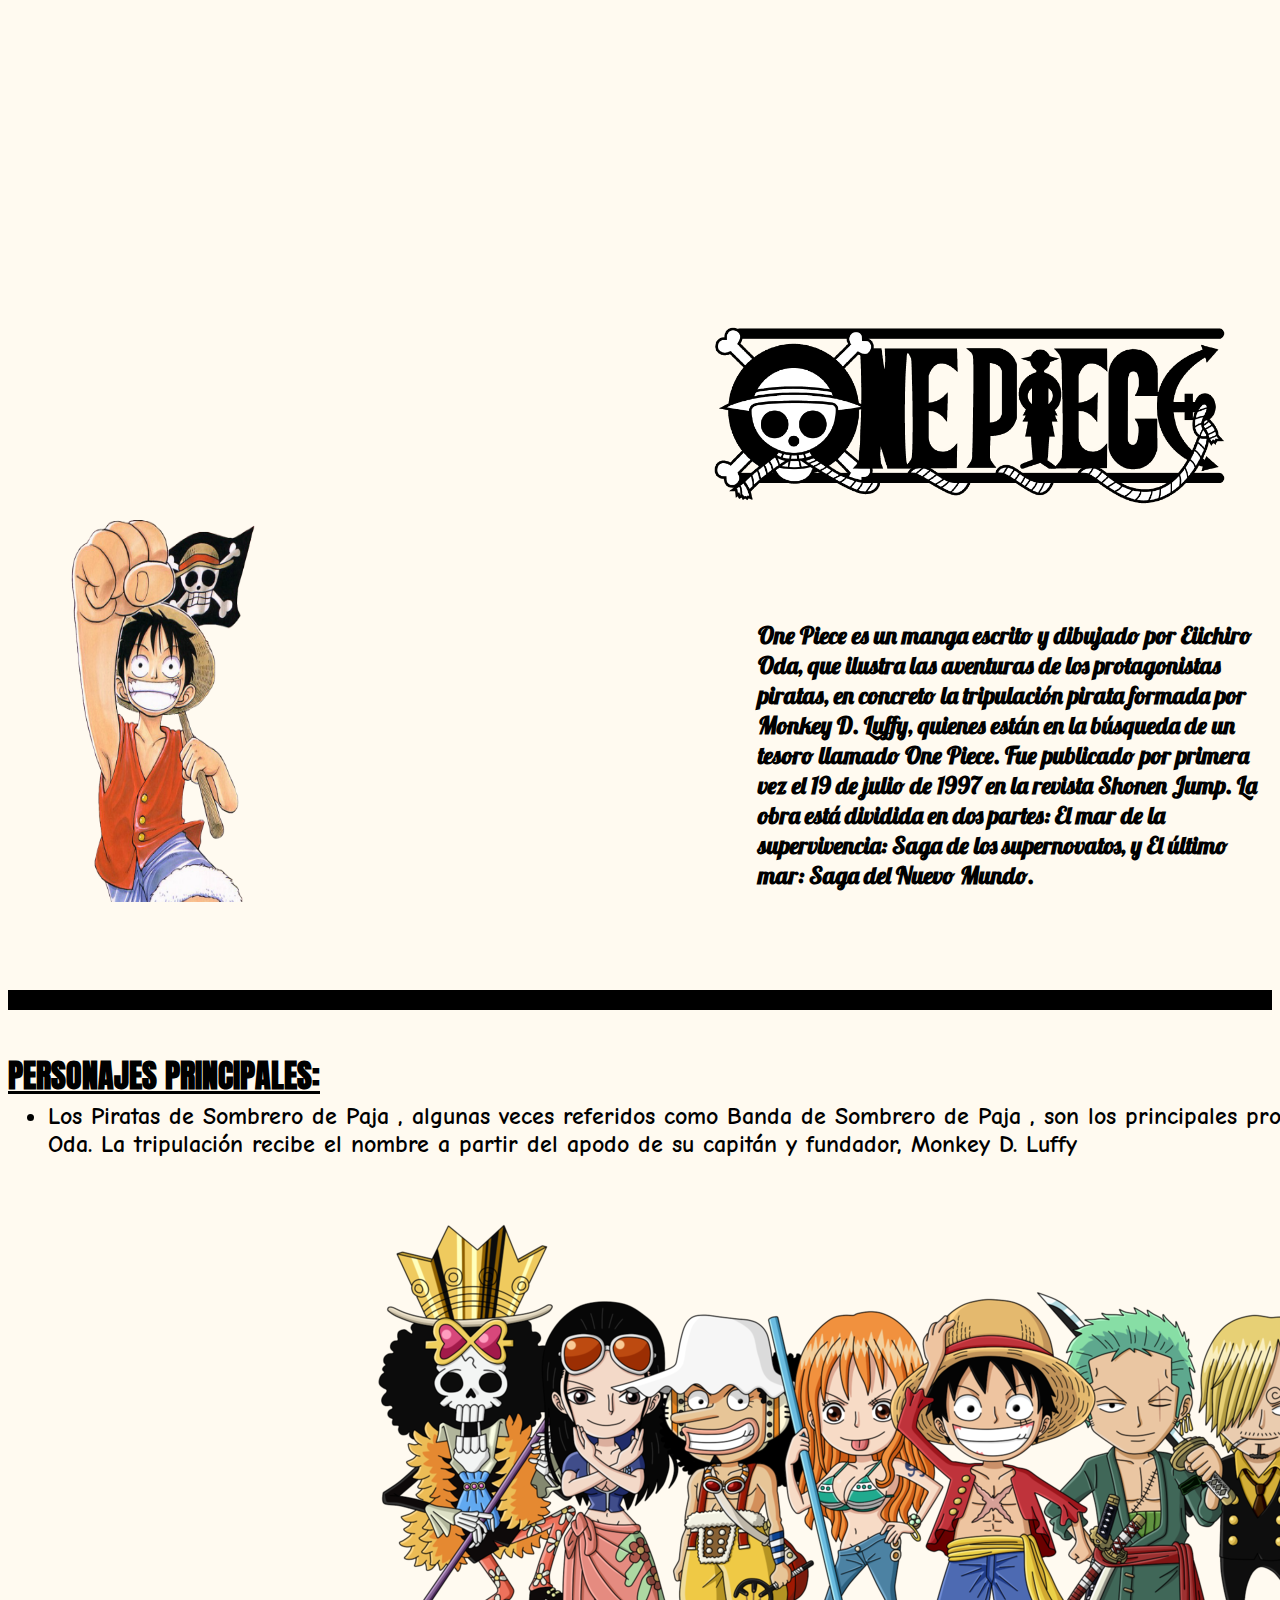
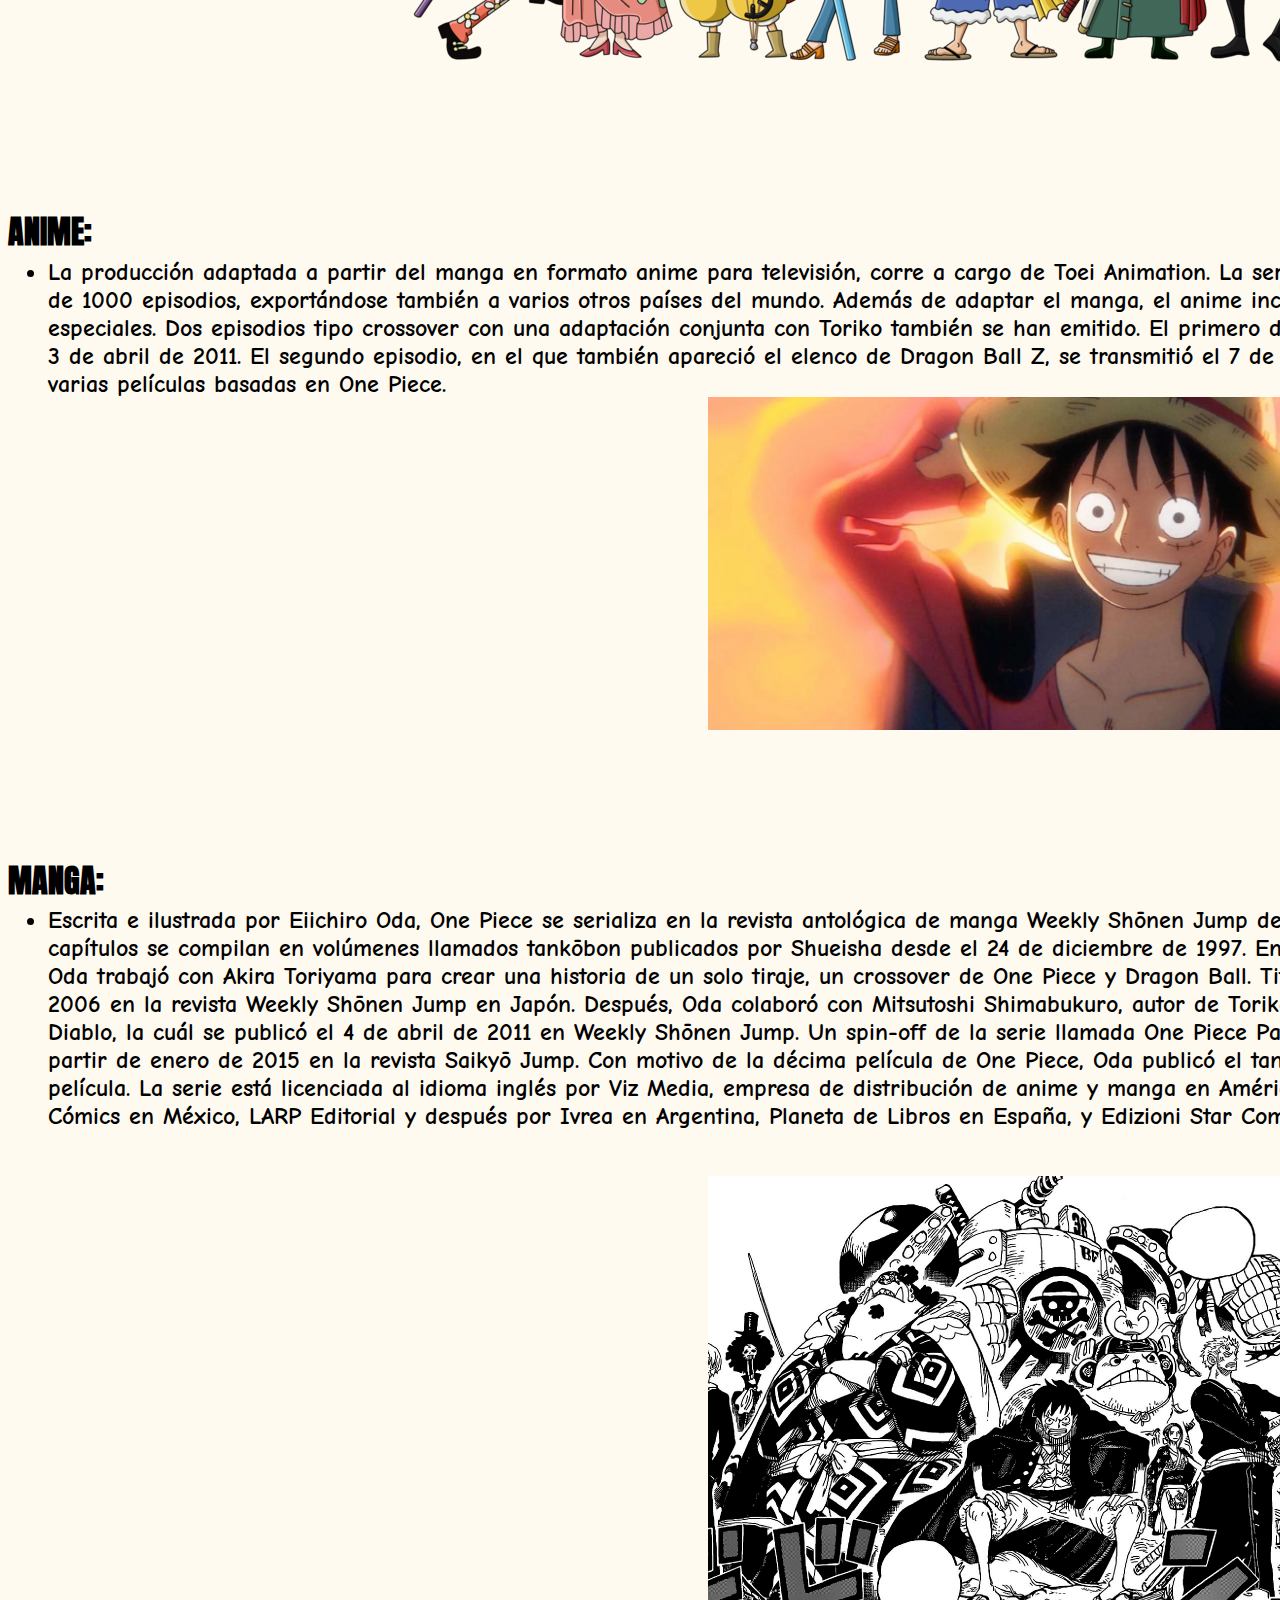
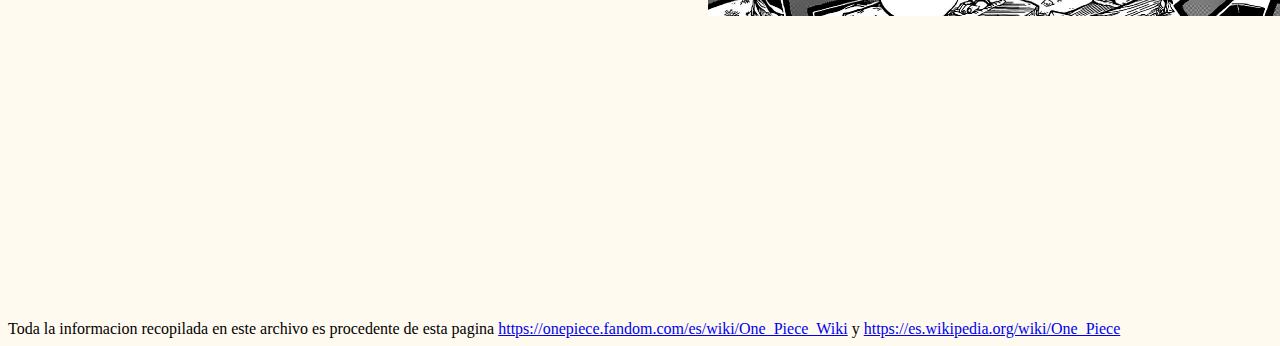
<file: index.html>
<!DOCTYPE html>
<html lang="en">
<head>
    <meta charset="UTF-8">
    <meta http-equiv="X-UA-Compatible" content="IE=edge">
    <meta name="viewport" content="width=device-width, initial-scale=1.0">
    <title>Document</title>
    <link rel="stylesheet" href="styles.css">
    <link rel="preconnect" href="https://fonts.googleapis.com">
<link rel="preconnect" href="https://fonts.gstatic.com" crossorigin>
<link href="https://fonts.googleapis.com/css2?family=Lobster&display=swap" rel="stylesheet">
<link rel="preconnect" href="https://fonts.googleapis.com">
<link rel="preconnect" href="https://fonts.gstatic.com" crossorigin>
<link href="https://fonts.googleapis.com/css2?family=Anton&display=swap" rel="stylesheet">
<link rel="preconnect" href="https://fonts.googleapis.com"><link rel="preconnect" href="https://fonts.gstatic.com" crossorigin><link href="https://fonts.googleapis.com/css2?family=Comic+Neue:wght@300&display=swap" rel="stylesheet">
</head>
<body>
    <img class="i1"src="One-Piece-Logo-PNG2.png">
</body>
<div>
    <img class="i2"src="Luffy.png">
</div>
<div>
    <img class="i3"src="Zoro.png">
</div>
<div class="a">
    <h2>One Piece es un manga escrito y dibujado por Eiichiro Oda, que ilustra las aventuras de los protagonistas piratas, en concreto la tripulación pirata formada por Monkey D. Luffy, quienes están en la búsqueda de un tesoro llamado One Piece. Fue publicado por primera vez el 19 de julio de 1997 en la revista Shonen Jump.
La obra está dividida en dos partes: El mar de la supervivencia: Saga de los supernovatos, y El último mar: Saga del Nuevo Mundo.</h1>
</div>
<div class="separador"> 
</div>
<div>
    <h1>
        <a class="b" href="personajes.html">PERSONAJES PRINCIPALES: </a>
    </h1>
</div>
<div>
    <ul>
        <h2><li class="p">Los Piratas de Sombrero de Paja , algunas veces referidos como Banda de Sombrero de Paja , son los principales protagonistas de la serie manga One Piece,
             escrita y dibujada por Eiichirō Oda. La tripulación recibe el nombre a partir del apodo de su capitán y fundador, Monkey D. Luffy</li></h2>
    </ul>
    <img class="chibi" src="Mugiwaras chibi.png">
</div>
<div class="c">
    <h1>
        ANIME:
    </h1>
</div>
<div>
    <ul>
        <h2><li class="ANIME">La producción adaptada a partir del manga en formato anime para televisión, corre a cargo de Toei Animation. La serie se estrenó en Japón el 20 de octubre de 1999, y se han emitido más de 1000 episodios, exportándose también a varios otros países del mundo. Además de adaptar el manga, el anime incluye algunos episodios o Arcos argumentales de relleno y varios episodios especiales. Dos episodios tipo crossover con una adaptación conjunta con Toriko también se han emitido. 
            El primero de ellos, que resultó también en el primer episodio de Toriko, se emitió el 3 de abril de 2011.​ El segundo episodio, en el que también apareció el elenco de Dragon Ball Z, se transmitió el 7 de abril de 2013. Además de la serie, Toei Animation también ha producido varias películas basadas en One Piece. </li></h2>
    </ul>
    <img class="luf" src="Luffy anime.png">
</div>
<div class="d">
    <h1>
        MANGA:
    </h1>
</div>
<div>
    <ul>
        <h2><li class="MANGA">Escrita e ilustrada por Eiichiro Oda, One Piece se serializa en la revista antológica de manga Weekly Shōnen Jump desde el 19 de julio desde 1997, en la edición #37 de dicho año. Los capítulos se compilan en volúmenes llamados tankōbon publicados por Shueisha desde el 24 de diciembre de 1997. En total, hasta el momento hay 1059 capítulos y 104 tankōbon volúmenes. Oda trabajó con Akira Toriyama para crear una historia de un solo tiraje, un crossover de One Piece y Dragon Ball. Titulado como Cross Epoch, la historia se publicó el 25 de diciembre de 2006 en la revista Weekly Shōnen Jump en Japón. Después, Oda colaboró con Mitsutoshi Shimabukuro, autor de Toriko, para otro crossover de un solo tiraje llamado El Sabor de la Fruta del Diablo, la cuál se publicó el 4 de abril de 2011 en Weekly Shōnen Jump. Un spin-off de la serie llamada One Piece Party , escrita por Ei Andō en el estilo artístico chibi, comenzó a circular a partir de enero de 2015 en la revista Saikyō Jump. Con motivo de la décima película de One Piece, Oda publicó el tankōbon #0 además de algunos capítulos introductorios para publicitar la película.
            La serie está licenciada al idioma inglés por Viz Media, empresa de distribución de anime y manga en América del Norte. En Francia, Glénat se encarga de su publicación, Panini Cómics en México, LARP Editorial y después por Ivrea en Argentina, Planeta de Libros en España, y Edizioni Star Comics en Italia. 
             </li></h2>
    </ul>
    <img class="manwa" src="manga.png">
</div>
<div>Toda la informacion recopilada en este archivo es procedente de esta pagina <a href="https://onepiece.fandom.com/es/wiki/One_Piece_Wiki">https://onepiece.fandom.com/es/wiki/One_Piece_Wiki</a> y <a href="https://es.wikipedia.org/wiki/One_Piece">https://es.wikipedia.org/wiki/One_Piece</a></div>
</html>
</file>
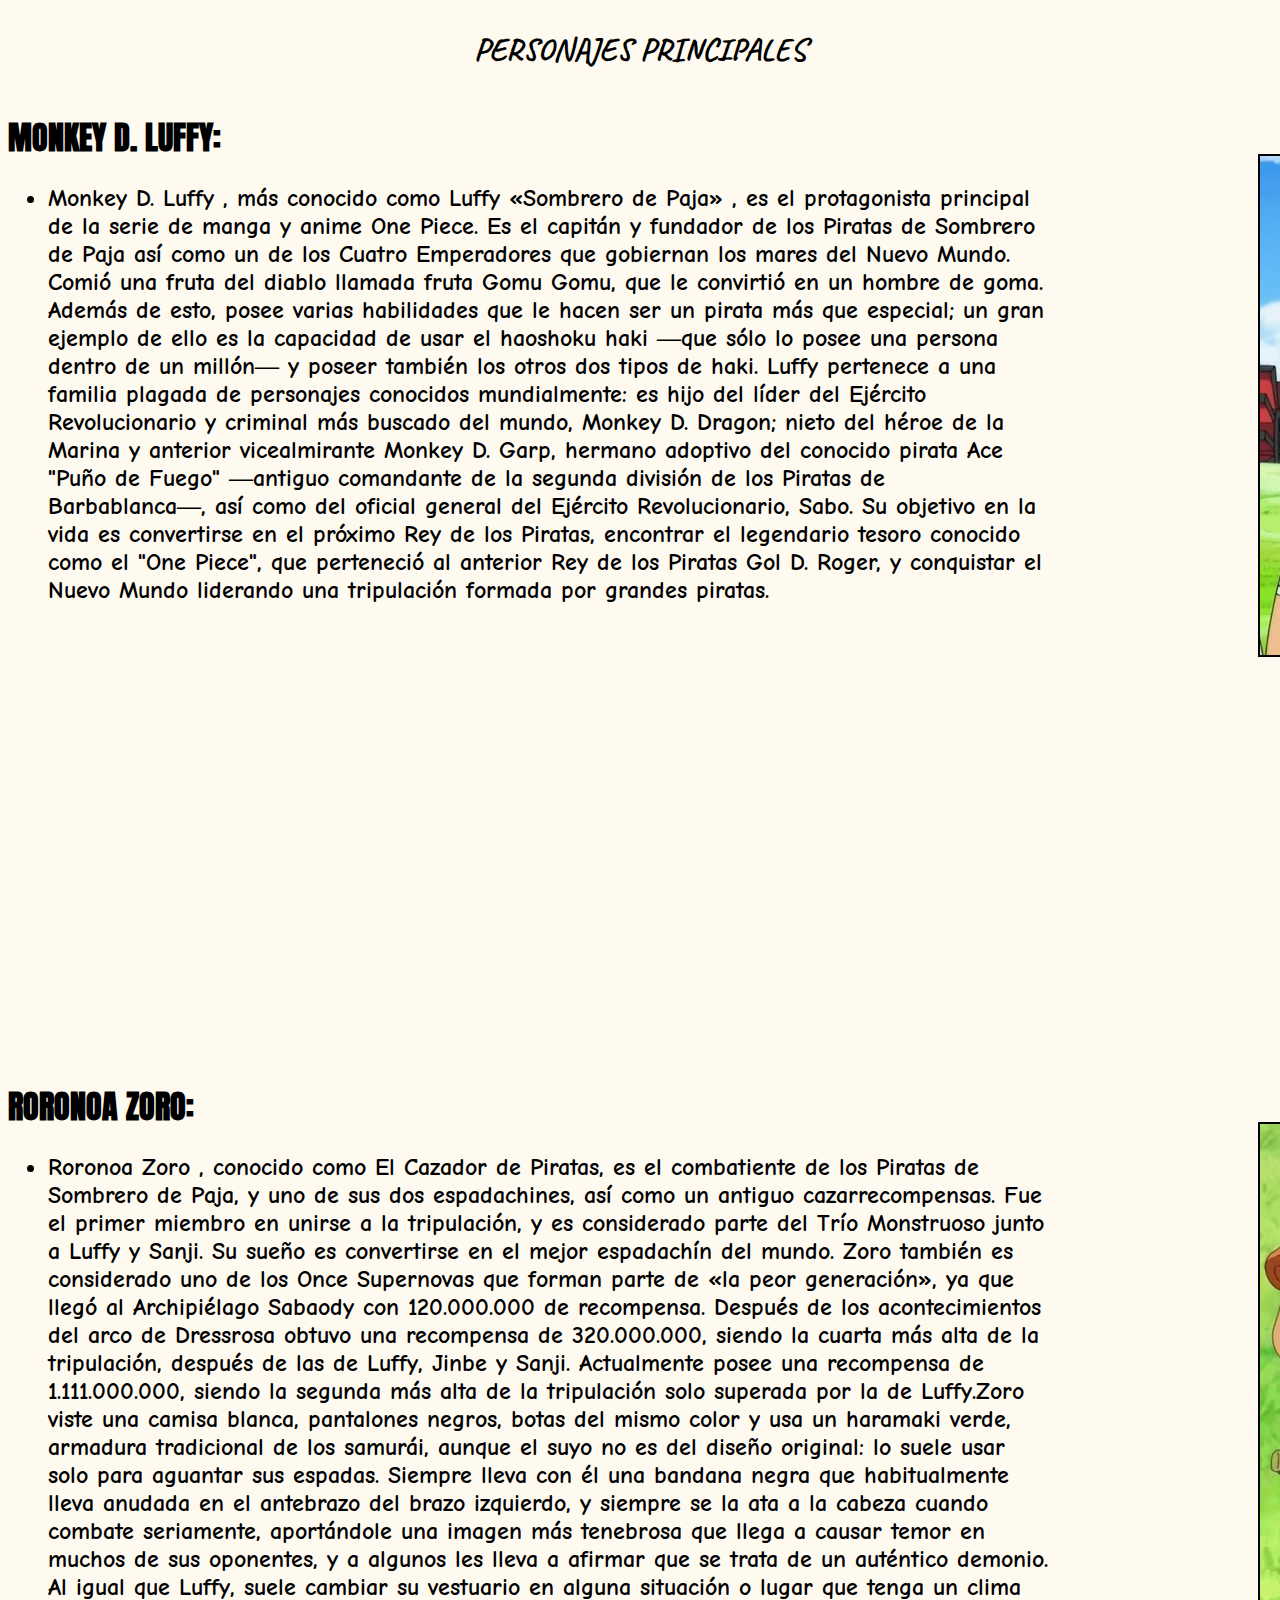
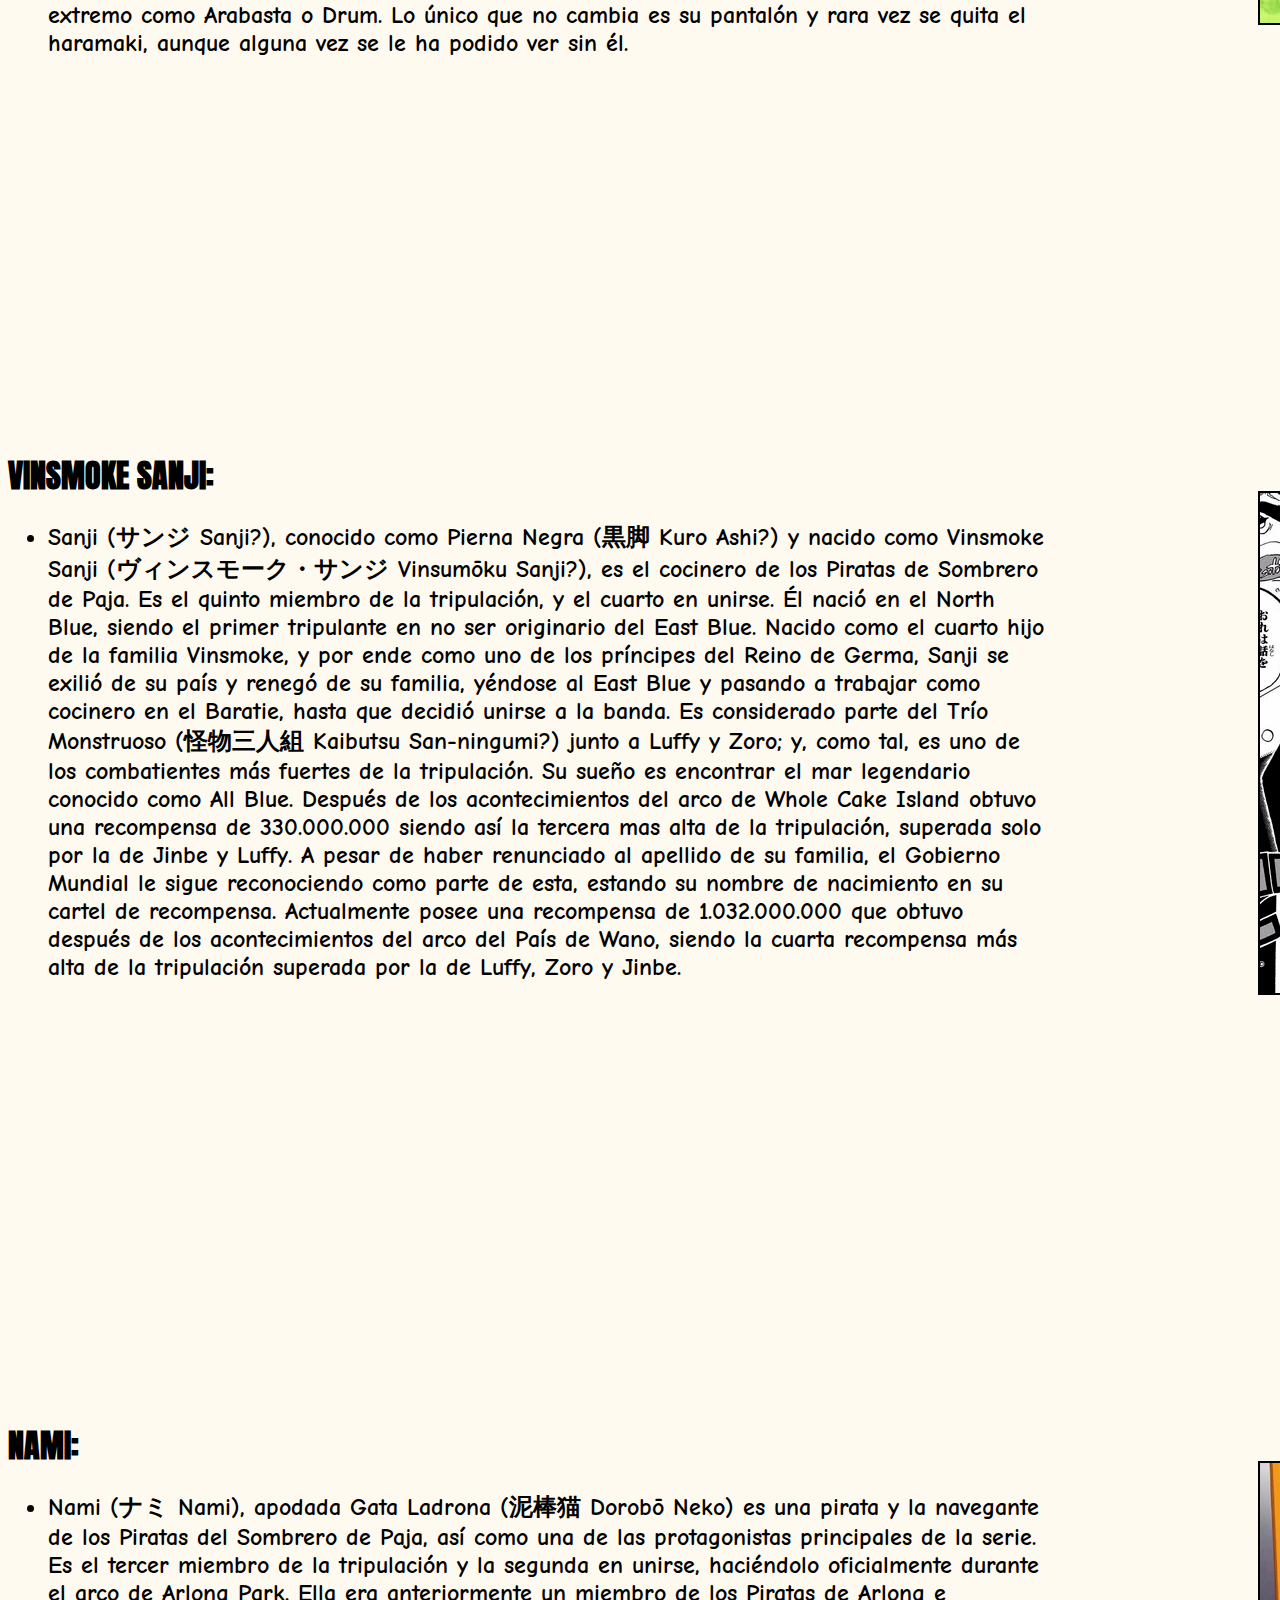
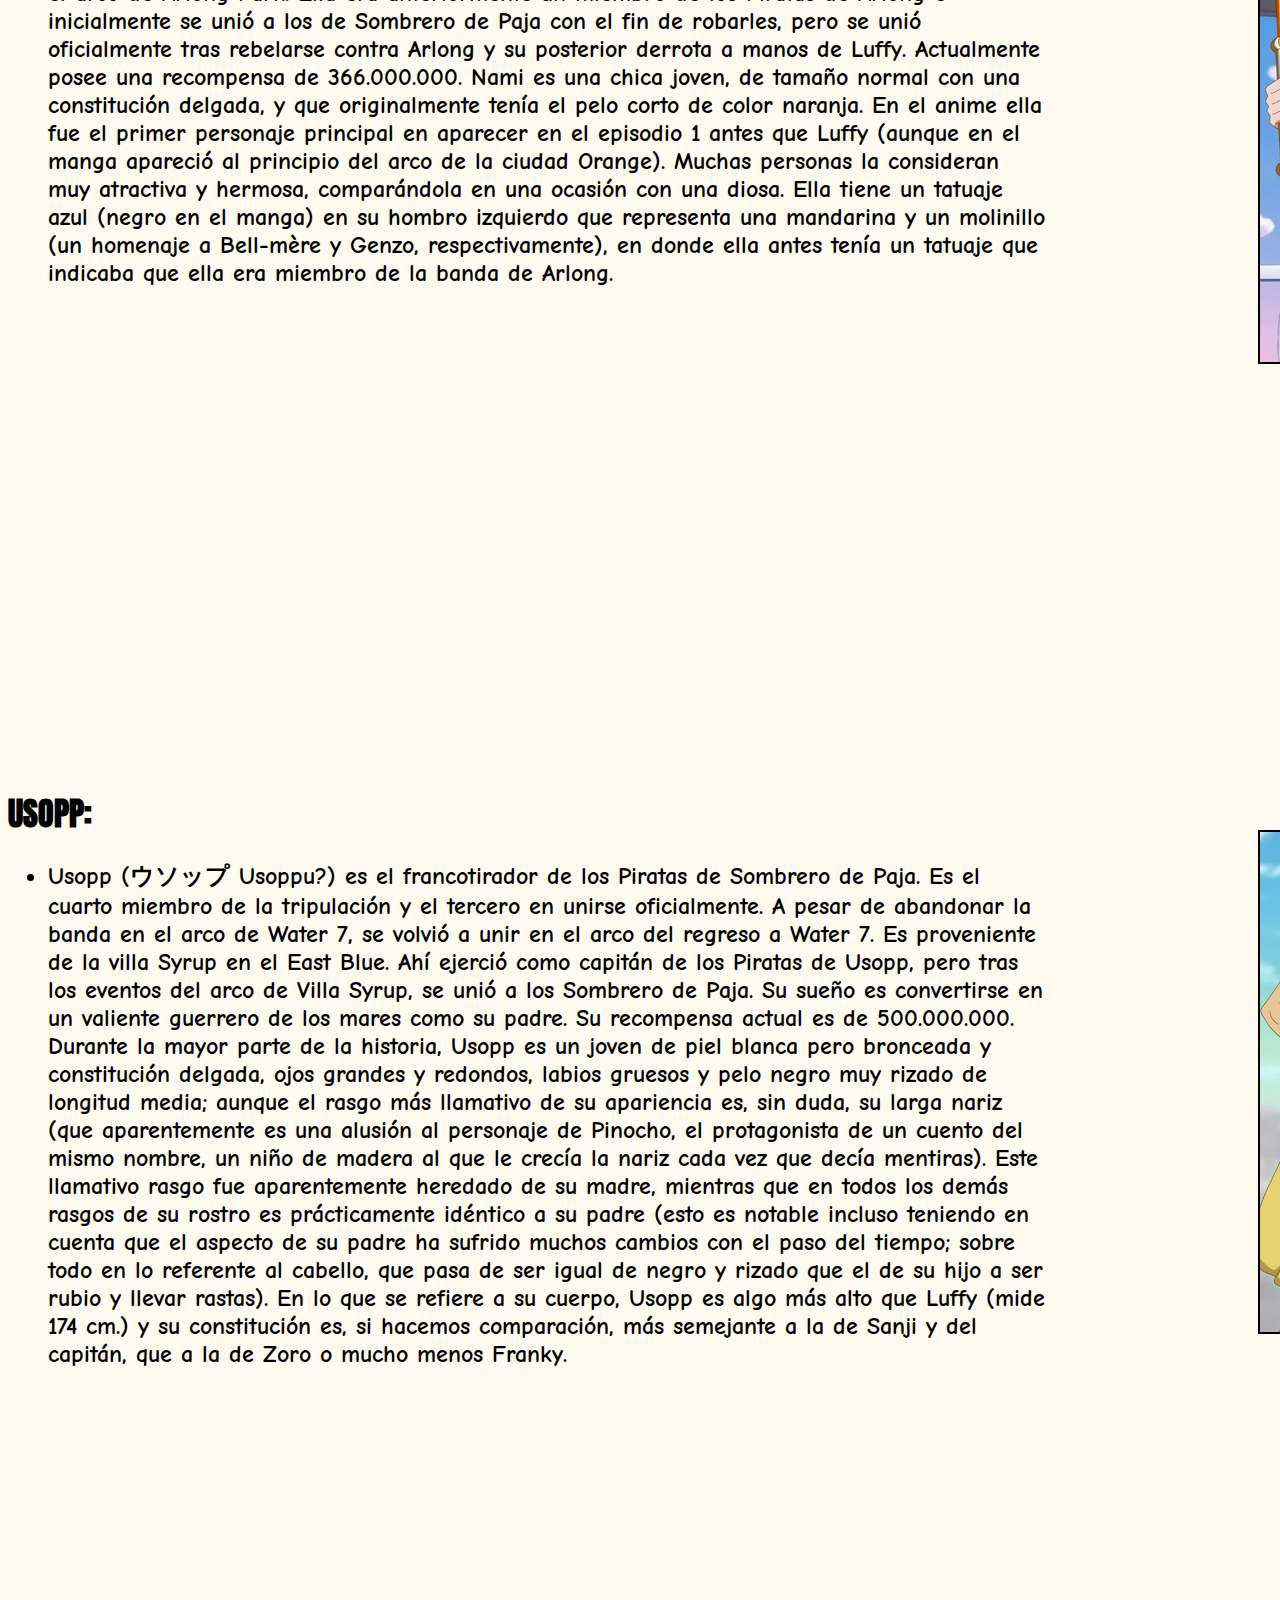
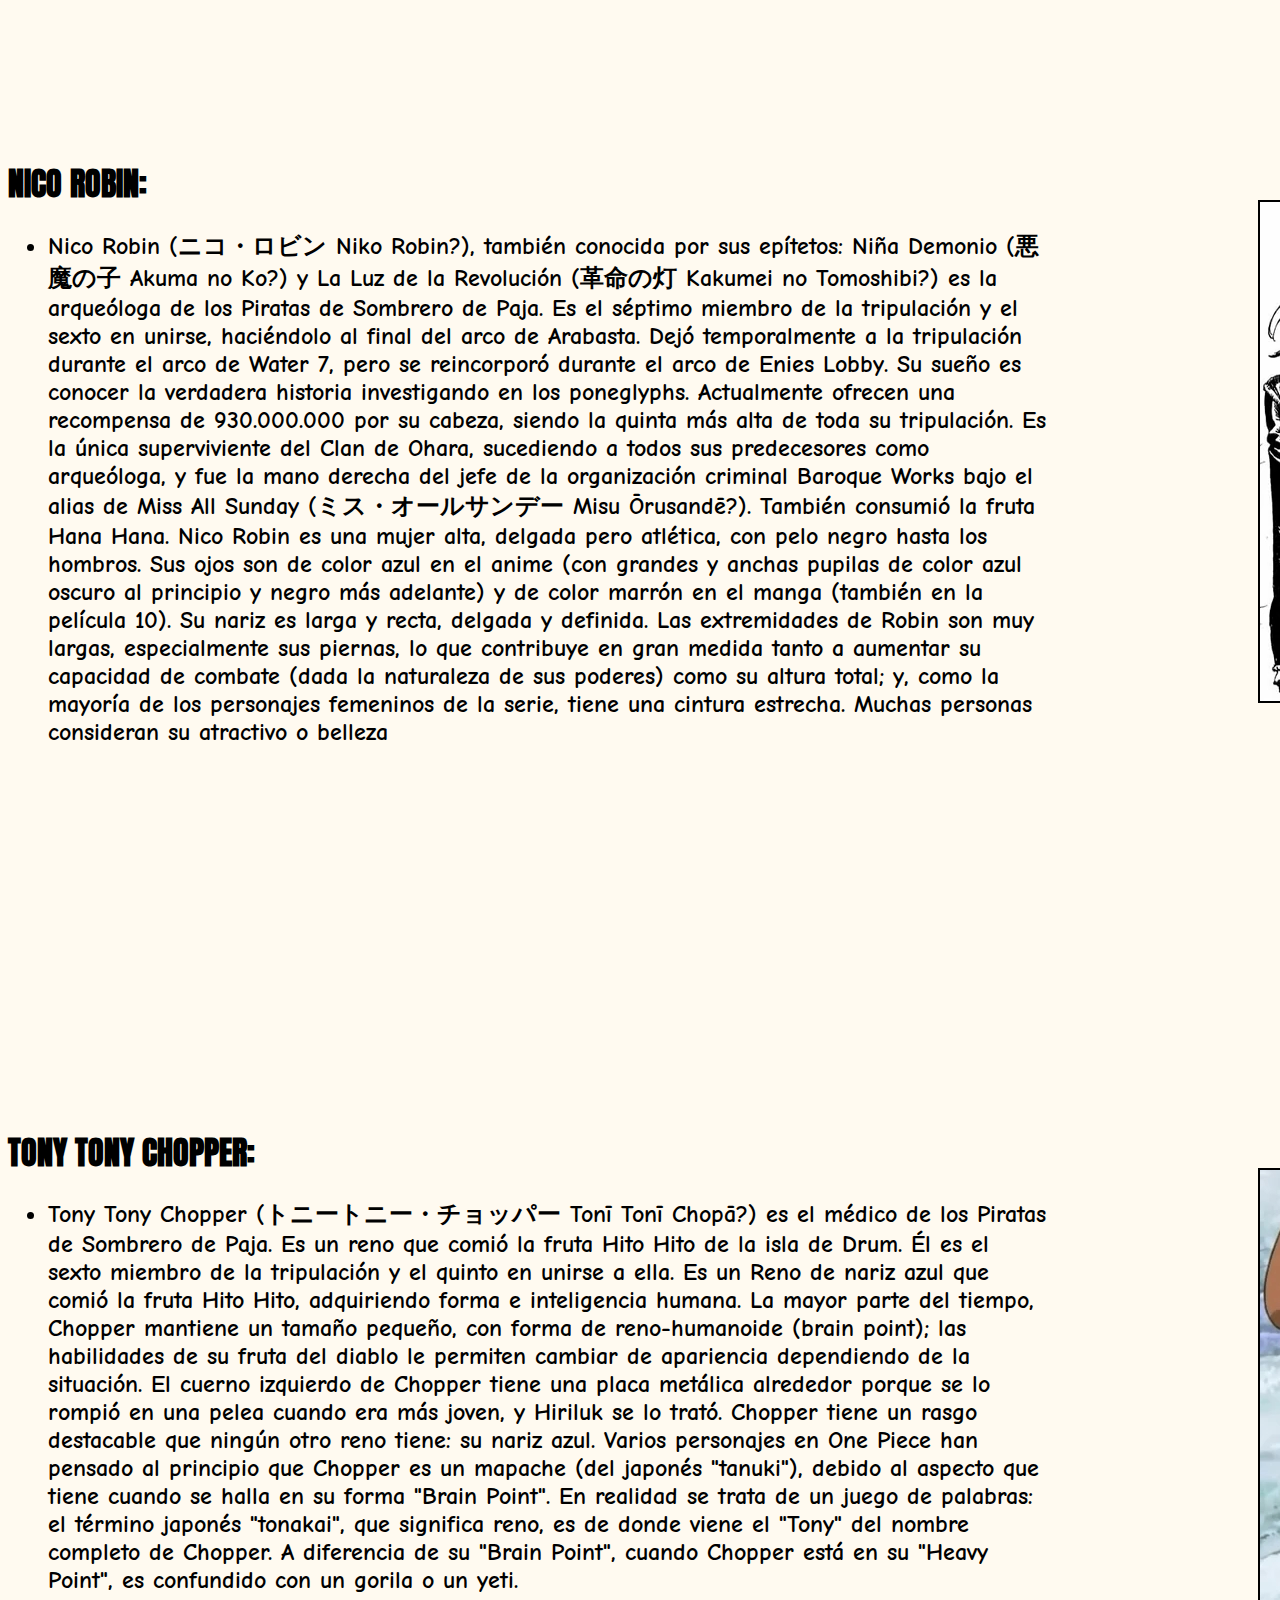
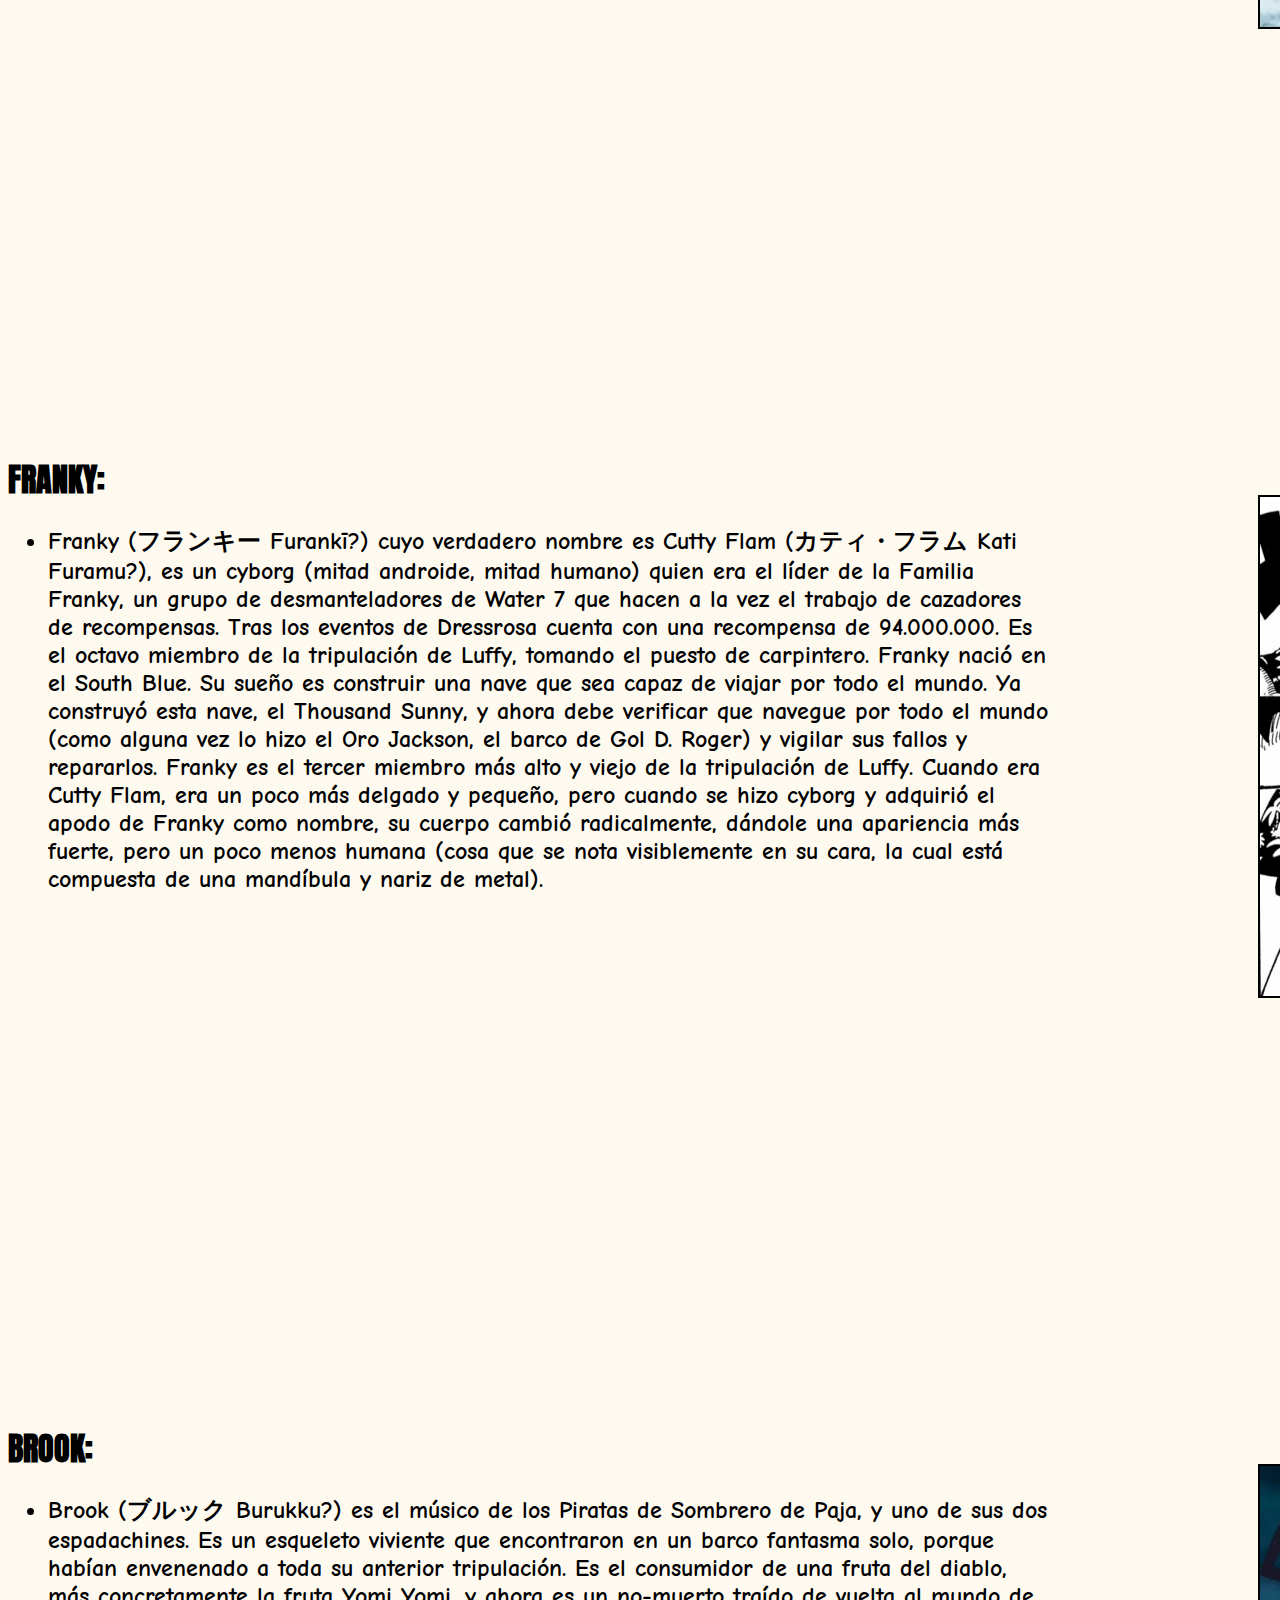
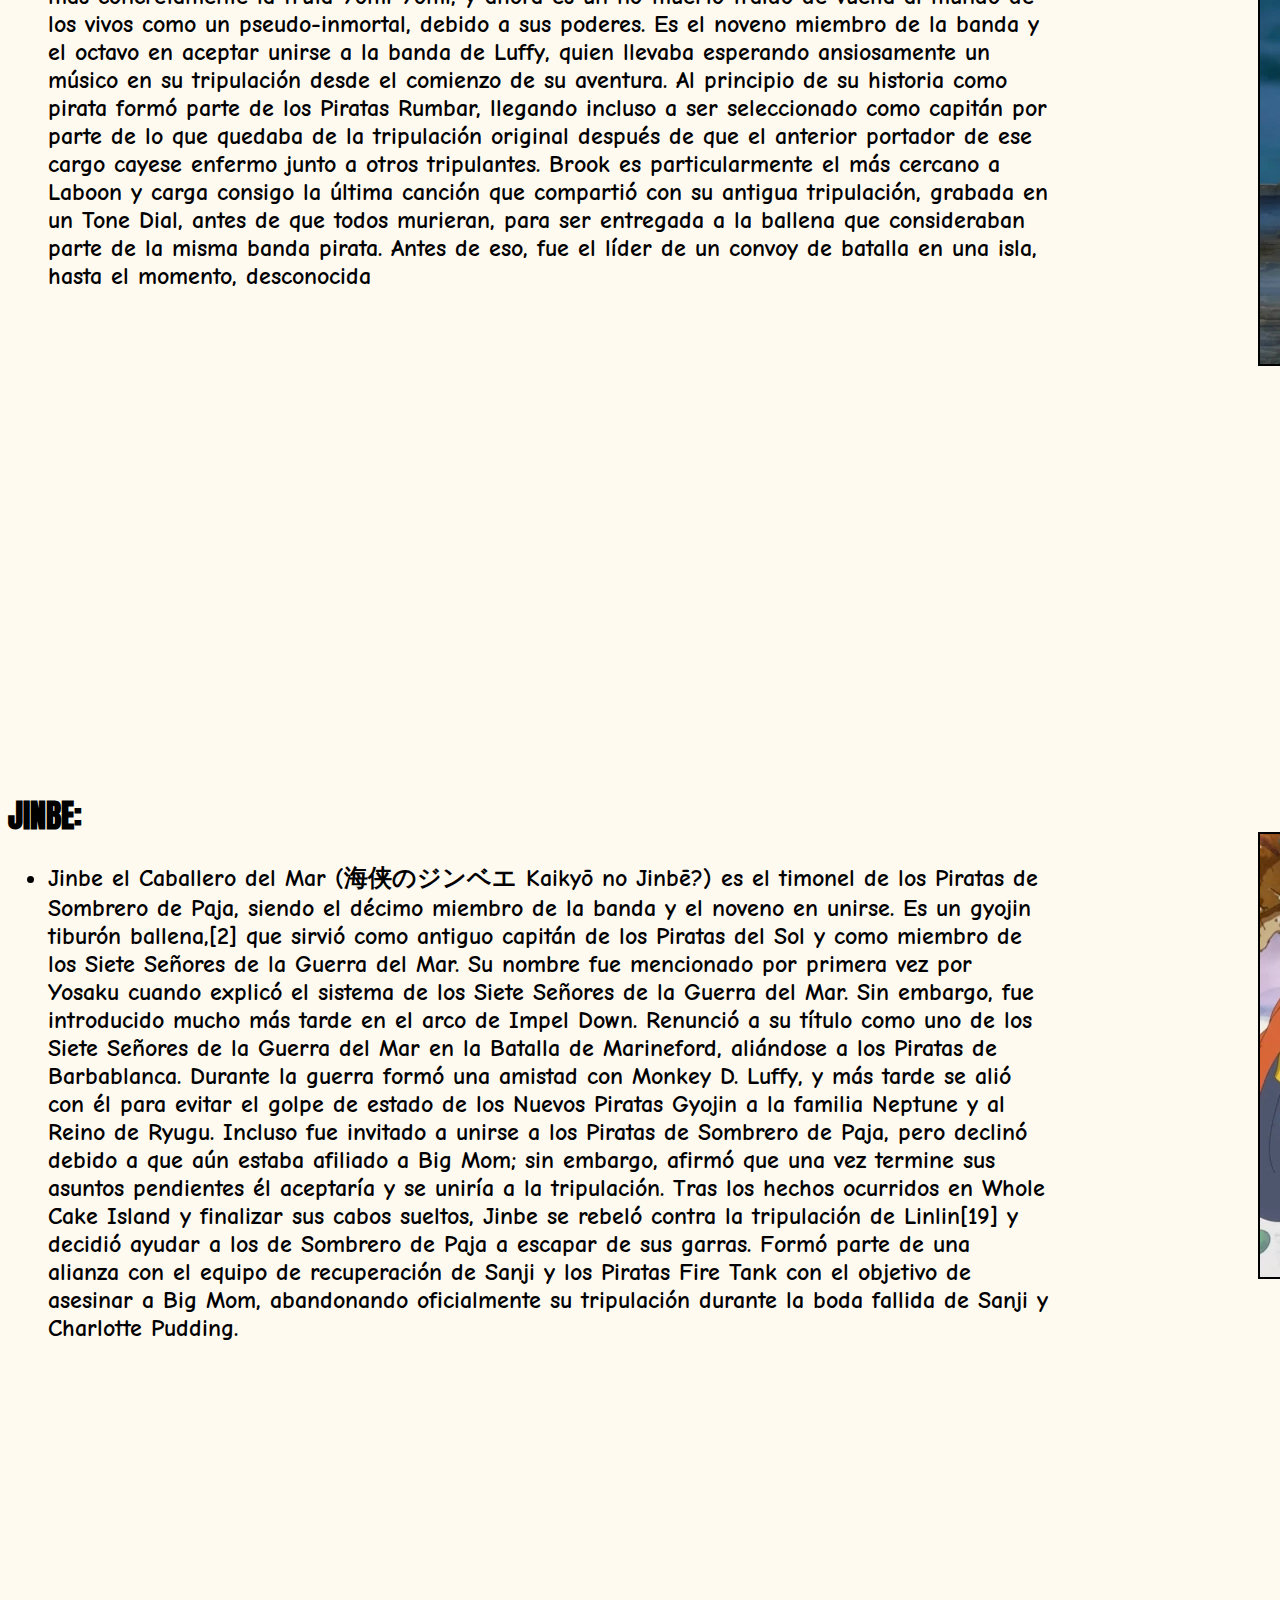
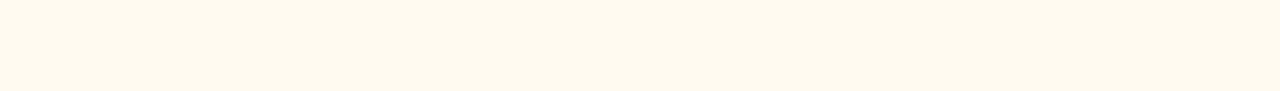
<file: personajes.html>
<!DOCTYPE html>
<html lang="en">
<head>
    <meta charset="UTF-8">
    <meta http-equiv="X-UA-Compatible" content="IE=edge">
    <meta name="viewport" content="width=device-width, initial-scale=1.0">
    <title>Document</title>
    <link rel="stylesheet" href="personajes.css">
    <link rel="preconnect" href="https://fonts.googleapis.com">
<link rel="preconnect" href="https://fonts.gstatic.com" crossorigin>
<link href="https://fonts.googleapis.com/css2?family=Lobster&display=swap" rel="stylesheet">
<link rel="preconnect" href="https://fonts.googleapis.com">
<link rel="preconnect" href="https://fonts.gstatic.com" crossorigin>
<link href="https://fonts.googleapis.com/css2?family=Anton&display=swap" rel="stylesheet">
<link rel="preconnect" href="https://fonts.googleapis.com"><link rel="preconnect" href="https://fonts.gstatic.com" crossorigin><link href="https://fonts.googleapis.com/css2?family=Caveat&display=swap" rel="stylesheet">
<link rel="preconnect" href="https://fonts.googleapis.com"><link rel="preconnect" href="https://fonts.gstatic.com" crossorigin><link href="https://fonts.googleapis.com/css2?family=Comic+Neue:wght@300&display=swap" rel="stylesheet">
</head>
<body>
    <div class="a">
        <h1>PERSONAJES PRINCIPALES</h1>
    </div>
    <div class="c">
        <h1>
            MONKEY D. LUFFY:
        </h1>
    </div>
    <div>
        <ul>
            <h2><li class="luffy">Monkey D. Luffy , más conocido como Luffy «Sombrero de Paja» , es el protagonista principal de la serie de manga y anime One Piece. Es el capitán y fundador de los Piratas de Sombrero de Paja así como un de los Cuatro Emperadores que gobiernan los mares del Nuevo Mundo. Comió una fruta del diablo llamada fruta Gomu Gomu, que le convirtió en un hombre de goma. Además de esto, posee varias habilidades que le hacen ser un pirata más que especial; un gran ejemplo de ello es la capacidad de usar el haoshoku haki ―que sólo lo posee una persona dentro de un millón― y poseer también los otros dos tipos de haki. Luffy pertenece a una familia plagada de personajes conocidos mundialmente: es hijo del líder del Ejército Revolucionario y criminal más buscado del mundo, Monkey D. Dragon; nieto del héroe de la Marina y anterior vicealmirante Monkey D. Garp, hermano adoptivo del conocido pirata Ace "Puño de Fuego" ―antiguo comandante de la segunda división de los Piratas de Barbablanca―, así como del oficial general del Ejército Revolucionario, Sabo. Su objetivo en la vida es convertirse en el próximo Rey de los Piratas, encontrar el legendario tesoro conocido como el "One Piece", que perteneció al anterior Rey de los Piratas Gol D. Roger, y conquistar el Nuevo Mundo liderando una tripulación formada por grandes piratas. </li></h2>
        </ul>
        <img class="luf" src="luffi personaje.png">
    </div>
    <div class="a1"> 
    </div>
    <div class="d">
        <h1>
            RORONOA ZORO:
        </h1>
    </div>
    <div>
        <ul>
            <h2><li class="zoro">Roronoa Zoro , conocido como El Cazador de Piratas, es el combatiente de los Piratas de Sombrero de Paja, y uno de sus dos espadachines, así como un antiguo cazarrecompensas. 
                Fue el primer miembro en unirse a la tripulación, y es considerado parte del Trío Monstruoso junto a Luffy y Sanji. Su sueño es convertirse en el mejor espadachín del mundo. Zoro también es considerado uno de los Once Supernovas que forman parte de «la peor generación», ya que llegó al Archipiélago Sabaody con  120.000.000 de recompensa. 
                Después de los acontecimientos del arco de Dressrosa obtuvo una recompensa de  320.000.000, siendo la cuarta más alta de la tripulación, después de las de Luffy, Jinbe y Sanji. 
                Actualmente posee una recompensa de  1.111.000.000, siendo la segunda más alta de la tripulación solo superada por la de Luffy.Zoro viste una camisa blanca, pantalones negros, botas del mismo color y usa un haramaki verde, armadura tradicional de los samurái, aunque el suyo no es del diseño original: lo suele usar solo para aguantar sus espadas. Siempre lleva con él una bandana negra que habitualmente lleva anudada en el antebrazo del brazo izquierdo, y siempre se la ata a la cabeza cuando combate seriamente, aportándole una imagen más tenebrosa que llega a causar temor en muchos de sus oponentes, y a algunos les lleva a afirmar que se trata de un auténtico demonio. Al igual que Luffy, suele cambiar su vestuario en alguna situación o lugar que tenga un clima extremo como Arabasta o Drum. Lo único que no cambia es su pantalón y rara vez se quita el haramaki, aunque alguna vez se le ha podido ver sin él.
                </li></h2>
        </ul>
        <img class="zor" src="zoro personaje.png">
    </div>
    <div class="a2"> 
    </div>
    <div class="e">
        <h1>
            VINSMOKE SANJI:
        </h1>
    </div>
    <div>
        <ul>
            <h2><li class="sanji">Sanji (サンジ Sanji?), conocido como Pierna Negra (黒脚 Kuro Ashi?) y nacido como Vinsmoke Sanji (ヴィンスモーク・サンジ Vinsumōku Sanji?), es el cocinero de los Piratas de Sombrero de Paja. Es el quinto miembro de la tripulación, y el cuarto en unirse. Él nació en el North Blue, siendo el primer tripulante en no ser originario del East Blue.
                Nacido como el cuarto hijo de la familia Vinsmoke, y por ende como uno de los príncipes del Reino de Germa, Sanji se exilió de su país y renegó de su familia, yéndose al East Blue y pasando a trabajar como cocinero en el Baratie, hasta que decidió unirse a la banda. Es considerado parte del Trío Monstruoso (怪物三人組 Kaibutsu San-ningumi?) junto a Luffy y Zoro; y, como tal, es uno de los combatientes más fuertes de la tripulación. Su sueño es encontrar el mar legendario conocido como All Blue.
                Después de los acontecimientos del arco de Whole Cake Island obtuvo una recompensa de  330.000.000 siendo así la tercera mas alta de la tripulación, superada solo por la de Jinbe y Luffy. A pesar de haber renunciado al apellido de su familia, el Gobierno Mundial le sigue reconociendo como parte de esta, estando su nombre de nacimiento en su cartel de recompensa.
                Actualmente posee una recompensa de  1.032.000.000 que obtuvo después de los acontecimientos del arco del País de Wano, siendo la cuarta recompensa más alta de la tripulación superada por la de Luffy, Zoro y Jinbe.                
                </li></h2>
        </ul>
        <img class="san" src="sanjipersonaje.png">
    </div>
    <div class="a3"> 
    </div>
    <div class="f">
        <h1>
            NAMI:
        </h1>
    </div>
    <div>
        <ul>
            <h2><li class="nami">Nami (ナミ Nami), apodada Gata Ladrona (泥棒猫 Dorobō Neko) es una pirata y la navegante de los Piratas del Sombrero de Paja, así como una de las protagonistas principales de la serie. Es el tercer miembro de la tripulación y la segunda en unirse, haciéndolo oficialmente durante el arco de Arlong Park. 
                Ella era anteriormente un miembro de los Piratas de Arlong e inicialmente se unió a los de Sombrero de Paja con el fin de robarles, pero se unió oficialmente tras rebelarse contra Arlong y su posterior derrota a manos de Luffy. Actualmente posee una recompensa de  366.000.000. Nami es una chica joven, de tamaño normal con una constitución delgada, y que originalmente tenía el pelo corto de color naranja. En el anime ella fue el primer personaje principal en aparecer en el episodio 1 antes que Luffy (aunque en el manga apareció al principio del arco de la ciudad Orange). Muchas personas la consideran muy atractiva y hermosa, comparándola en una ocasión con una diosa. Ella tiene un tatuaje azul (negro en el manga) en su hombro izquierdo que representa una mandarina y un molinillo (un homenaje a Bell-mère y Genzo, respectivamente), en donde ella antes tenía un tatuaje que indicaba que ella era miembro de la banda de Arlong.                               
                </li></h2>
        </ul>
        <img class="nam" src="namipersonaje.png">
    </div>
    <div class="a4"> 
    </div>
    <div class="g">
        <h1>
            USOPP:
        </h1>
    </div>
    <div>
        <ul>
            <h2><li class="usopp">Usopp (ウソップ Usoppu?) es el francotirador de los Piratas de Sombrero de Paja. Es el cuarto miembro de la tripulación y el tercero en unirse oficialmente. A pesar de abandonar la banda en el arco de Water 7, se volvió a unir en el arco del regreso a Water 7.
                Es proveniente de la villa Syrup en el East Blue. Ahí ejerció como capitán de los Piratas de Usopp, pero tras los eventos del arco de Villa Syrup, se unió a los Sombrero de Paja. Su sueño es convertirse en un valiente guerrero de los mares como su padre. Su recompensa actual es de  500.000.000.
                Durante la mayor parte de la historia, Usopp es un joven de piel blanca pero bronceada y constitución delgada, ojos grandes y redondos, labios gruesos y pelo negro muy rizado de longitud media; aunque el rasgo más llamativo de su apariencia es, sin duda, su larga nariz (que aparentemente es una alusión al personaje de Pinocho, el protagonista de un cuento del mismo nombre, un niño de madera al que le crecía la nariz cada vez que decía mentiras). Este llamativo rasgo fue aparentemente heredado de su madre, mientras que en todos los demás rasgos de su rostro es prácticamente idéntico a su padre (esto es notable incluso teniendo en cuenta que el aspecto de su padre ha sufrido muchos cambios con el paso del tiempo; sobre todo en lo referente al cabello, que pasa de ser igual de negro y rizado que el de su hijo a ser rubio y llevar rastas). En lo que se refiere a su cuerpo, Usopp es algo más alto que Luffy (mide 174 cm.) y su constitución es, si hacemos comparación, más semejante a la de Sanji y del capitán, que a la de Zoro o mucho menos Franky.                                
                </li></h2>
        </ul>
        <img class="uso" src="usopppersonaje.png">
    </div>
    <div class="a5"> 
    </div>
    <div class="h">
        <h1>
            NICO ROBIN:
        </h1>
    </div>
    <div>
        <ul>
            <h2><li class="robin">Nico Robin (ニコ・ロビン Niko Robin?), también conocida por sus epítetos: Niña Demonio (悪魔の子 Akuma no Ko?) y La Luz de la Revolución (革命の灯 Kakumei no Tomoshibi?) es la arqueóloga de los Piratas de Sombrero de Paja. Es el séptimo miembro de la tripulación y el sexto en unirse, haciéndolo al final del arco de Arabasta. Dejó temporalmente a la tripulación durante el arco de Water 7, pero se reincorporó durante el arco de Enies Lobby.
                Su sueño es conocer la verdadera historia investigando en los poneglyphs. Actualmente ofrecen una recompensa de  930.000.000 por su cabeza, siendo la quinta más alta de toda su tripulación.
                Es la única superviviente del Clan de Ohara, sucediendo a todos sus predecesores como arqueóloga, y fue la mano derecha del jefe de la organización criminal Baroque Works bajo el alias de Miss All Sunday (ミス・オールサンデー Misu Ōrusandē?). También consumió la fruta Hana Hana.
                Nico Robin es una mujer alta, delgada pero atlética, con pelo negro hasta los hombros. Sus ojos son de color azul en el anime (con grandes y anchas pupilas de color azul oscuro al principio y negro más adelante) y de color marrón en el manga (también en la película 10). Su nariz es larga y recta, delgada y definida. Las extremidades de Robin son muy largas, especialmente sus piernas, lo que contribuye en gran medida tanto a aumentar su capacidad de combate (dada la naturaleza de sus poderes) como su altura total; y, como la mayoría de los personajes femeninos de la serie, tiene una cintura estrecha. Muchas personas consideran su atractivo o belleza
                             
                </li></h2>
        </ul>
        <img class="rob" src="robinpersonaje.png">
    </div>
    <div class="a6"> 
    </div>
    <div class="i">
        <h1>
            TONY TONY CHOPPER:
        </h1>
    </div>
    <div>
        <ul>
            <h2><li class="chopper">Tony Tony Chopper (トニートニー・チョッパー Tonī Tonī Chopā?) es el médico de los Piratas de Sombrero de Paja. Es un reno que comió la fruta Hito Hito de la isla de Drum. Él es el sexto miembro de la tripulación y el quinto en unirse a ella. Es un Reno de nariz azul que comió la fruta Hito Hito, adquiriendo forma e inteligencia humana. La mayor parte del tiempo, Chopper mantiene un tamaño pequeño, con forma de reno-humanoide (brain point); las habilidades de su fruta del diablo le permiten cambiar de apariencia dependiendo de la situación. El cuerno izquierdo de Chopper tiene una placa metálica alrededor porque se lo rompió en una pelea cuando era más joven, y Hiriluk se lo trató. Chopper tiene un rasgo destacable que ningún otro reno tiene: su nariz azul.
                Varios personajes en One Piece han pensado al principio que Chopper es un mapache (del japonés "tanuki"), debido al aspecto que tiene cuando se halla en su forma "Brain Point". En realidad se trata de un juego de palabras: el término japonés "tonakai", que significa reno, es de donde viene el "Tony" del nombre completo de Chopper. A diferencia de su "Brain Point", cuando Chopper está en su "Heavy Point", es confundido con un gorila o un yeti.
                                
                </li></h2>
        </ul>
        <img class="cho" src="chopperpersonaje.png">
    </div>
    <div class="a7"> 
    </div>
    <div class="j">
        <h1>
            FRANKY:
        </h1>
    </div>
    <div>
        <ul>
            <h2><li class="franky">Franky (フランキー Furankī?) cuyo verdadero nombre es Cutty Flam (カティ・フラム Kati Furamu?), es un cyborg (mitad androide, mitad humano) quien era el líder de la Familia Franky, un grupo de desmanteladores de Water 7 que hacen a la vez el trabajo de cazadores de recompensas.
                Tras los eventos de Dressrosa cuenta con una recompensa de   94.000.000.
                Es el octavo miembro de la tripulación de Luffy, tomando el puesto de carpintero. Franky nació en el South Blue. Su sueño es construir una nave que sea capaz de viajar por todo el mundo. Ya construyó esta nave, el Thousand Sunny, y ahora debe verificar que navegue por todo el mundo (como alguna vez lo hizo el Oro Jackson, el barco de Gol D. Roger) y vigilar sus fallos y repararlos. Franky es el tercer miembro más alto y viejo de la tripulación de Luffy. Cuando era Cutty Flam, era un poco más delgado y pequeño, pero cuando se hizo cyborg y adquirió el apodo de Franky como nombre, su cuerpo cambió radicalmente, dándole una apariencia más fuerte, pero un poco menos humana (cosa que se nota visiblemente en su cara, la cual está compuesta de una mandíbula y nariz de metal).
                                
                </li></h2>
        </ul>
        <img class="fran" src="frankypersonaje.png">
    </div>
    <div class="a8"> 
    </div>
    <div class="k">
        <h1>
            BROOK:
        </h1>
    </div>
    <div>
        <ul>
            <h2><li class="brook">Brook (ブルック Burukku?) es el músico de los Piratas de Sombrero de Paja, y uno de sus dos espadachines.
                Es un esqueleto viviente que encontraron en un barco fantasma solo, porque habían envenenado a toda su anterior tripulación. Es el consumidor de una fruta del diablo, más concretamente la fruta Yomi Yomi, y ahora es un no-muerto traído de vuelta al mundo de los vivos como un pseudo-inmortal, debido a sus poderes. Es el noveno miembro de la banda y el octavo en aceptar unirse a la banda de Luffy, quien llevaba esperando ansiosamente un músico en su tripulación desde el comienzo de su aventura.
                Al principio de su historia como pirata formó parte de los Piratas Rumbar, llegando incluso a ser seleccionado como capitán por parte de lo que quedaba de la tripulación original después de que el anterior portador de ese cargo cayese enfermo junto a otros tripulantes. Brook es particularmente el más cercano a Laboon y carga consigo la última canción que compartió con su antigua tripulación, grabada en un Tone Dial, antes de que todos murieran, para ser entregada a la ballena que consideraban parte de la misma banda pirata. Antes de eso, fue el líder de un convoy de batalla en una isla, hasta el momento, desconocida
                                
                </li></h2>
        </ul>
        <img class="bro" src="brookpersoanje.png">
    </div>
    <div class="a9"> 
    </div>
    <div class="l">
        <h1>
            JINBE:
        </h1>
    </div>
    <div>
        <ul>
            <h2><li class="jinbe">Jinbe el Caballero del Mar (海侠のジンベエ Kaikyō no Jinbē?) es el timonel de los Piratas de Sombrero de Paja, siendo el décimo miembro de la banda y el noveno en unirse. Es un gyojin tiburón ballena,[2] que sirvió como antiguo capitán de los Piratas del Sol y como miembro de los Siete Señores de la Guerra del Mar. 
                Su nombre fue mencionado por primera vez por Yosaku cuando explicó el sistema de los Siete Señores de la Guerra del Mar. Sin embargo, fue introducido mucho más tarde en el arco de Impel Down. Renunció a su título como uno de los Siete Señores de la Guerra del Mar en la Batalla de Marineford, aliándose a los Piratas de Barbablanca. Durante la guerra formó una amistad con Monkey D. Luffy, y más tarde se alió con él para evitar el golpe de estado de los Nuevos Piratas Gyojin a la familia Neptune y al Reino de Ryugu. Incluso fue invitado a unirse a los Piratas de Sombrero de Paja, pero declinó debido a que aún estaba afiliado a Big Mom; sin embargo, afirmó que una vez termine sus asuntos pendientes él aceptaría y se uniría a la tripulación.
                Tras los hechos ocurridos en Whole Cake Island y finalizar sus cabos sueltos, Jinbe se rebeló contra la tripulación de Linlin[19] y decidió ayudar a los de Sombrero de Paja a escapar de sus garras. Formó parte de una alianza con el equipo de recuperación de Sanji y los Piratas Fire Tank con el objetivo de asesinar a Big Mom, abandonando oficialmente su tripulación durante la boda fallida de Sanji y Charlotte Pudding. 
                               
                </li></h2>
        </ul>
        <img class="jin" src="jinbepersonaje.png">
    </div>
</body>
</html>
</file>
<file: styles.css>
.i1{
   position: relative;
   top: 250px; 
   left:700px;
   width:528px;
   height:300px;
}
body{
  background-color: floralwhite; 
}
.i2{
position: relative;
   width:300px;
   height:400px;
   top:190px;
}
.i3{
   position: relative;
      width:300px;
      height:400px;
      bottom:200px;
      left:1550px;
   }
.a{
   position:relative;
   height:200px;
   width:500px;
   left: 750px;
   top:-520px;
   font-family: 'Lobster', cursive;
}
.separador{
   position: relative;
   top:-350px;
   width:100%;
   height:20px;
   background-color: black;
}
.b{
   color: black;
   position:relative;
   top:-330px;
   font-family: 'Anton', sans-serif;
}
.b:hover{
   color:darkslategray ;
}
.p{
   top:-350px;
   position:relative;
   height:200px;
   width:2000px;
   font-family: 'Comic Neue', cursive;
}
.chibi{
   position:relative;
   bottom: 450px;
   left:370px;
}
.c{
   position:relative;
   top:-330px;
   font-family: 'Anton', sans-serif;
}
.ANIME{
   top:-350px;
   position:relative;
   height:200px;
   width:2000px;
   font-family: 'Comic Neue', cursive;
}
.luf{
   width:592px;
   height:333px;
   position:relative;
   bottom: 430px;
   left:700px;
}
.d{
   position:relative;
   top:-330px;
   font-family: 'Anton', sans-serif;
}
.MANGA{
   top:-350px;
   position:relative;
   height:200px;
   width:2000px;
   font-family: 'Comic Neue', cursive;
}
.manwa{
   width:660px;
   height:440px;
   position:relative;
   bottom: 300px;
   left:700px;
}
</file>
<file: personajes.css>
body{
    background-color: floralwhite;
}
.a{
    display: flex;
    justify-content: center;
    font-family: 'Caveat', cursive;
}
.c{
    position:relative;
    top:0px;
    font-family: 'Anton', sans-serif;
 }
 .luffy{
    top:0px;
    position:relative;
    height:350px;
    width:1000px;
    font-family: 'Comic Neue', cursive;
 }
 .luf{
    position: relative;
    left:1250px;
    bottom:400px;
    border: 2px solid black;
 }
 .zor{
    position: relative;
    bottom:400px;
    left:1250px;
    border: 2px solid black;
 }
 .zoro{
 
    position:relative;
    height:350px;
    width:1000px;
    font-family: 'Comic Neue', cursive;
 }
 .d{
    position:relative;
    font-family: 'Anton', sans-serif;
 }

 .san{
    position: relative;
    bottom:400px;
    left:1250px;
  
    border: 2px solid black;
 }
 .sanji{
  
    position:relative;
    height:350px;
    width:1000px;
    font-family: 'Comic Neue', cursive;
 }
 .e{
    position:relative;
   
    font-family: 'Anton', sans-serif;
 }
 .nam{
    position: relative;
    bottom:400px;
    left:1250px;
    
    border: 2px solid black;
 }
 .nami{
    
    position:relative;
    height:350px;
    width:1000px;
    font-family: 'Comic Neue', cursive;
 }
 .f{
    position:relative;
    
    font-family: 'Anton', sans-serif;
 }
 .uso{
    position: relative;
    bottom:400px;
    left:1250px;
    
    border: 2px solid black;
 }
 .usopp{
    
    position:relative;
    height:350px;
    width:1000px;
    font-family: 'Comic Neue', cursive;
 }
 .g{
    position:relative;
    
    font-family: 'Anton', sans-serif;
 }
 .rob{
    position: relative;
    bottom:400px;
    left:1250px;
   
    border: 2px solid black;
 }
 .robin{
    
    position:relative;
    height:350px;
    width:1000px;
    font-family: 'Comic Neue', cursive;
 }
 .h{
    position:relative;
    
    font-family: 'Anton', sans-serif;
 }
 .cho{
    position: relative;
    bottom:400px;
    left:1250px;
    
    border: 2px solid black;
 }
 .chopper{
    
    position:relative;
    height:350px;
    width:1000px;
    font-family: 'Comic Neue', cursive;
 }
 .i{
    position:relative;
    
    font-family: 'Anton', sans-serif;
 }
 .fran{
    position: relative;
    bottom:400px;
    left:1250px;
   
    border: 2px solid black;
 }
 .franky{
    
    position:relative;
    height:350px;
    width:1000px;
    font-family: 'Comic Neue', cursive;
 }
 .j{
    position:relative;
    
    font-family: 'Anton', sans-serif;
 }
 .bro{
    position: relative;
    bottom:400px;
    left:1250px;
    
    border: 2px solid black;
 }
 .brook{
    position:relative;
    height:350px;
    width:1000px;
    font-family: 'Comic Neue', cursive;
 }
 .k{
    position:relative;

    font-family: 'Anton', sans-serif;
 }
 .jin{
    position: relative;
    bottom:400px;
    left:1250px;
    
    border: 2px solid black;
 }
 .jinbe{
    
    position:relative;
    height:350px;
    width:1000px;
    font-family: 'Comic Neue', cursive;
 }
 .l{
    position:relative;
    
    font-family: 'Anton', sans-serif;
 }
</file>
